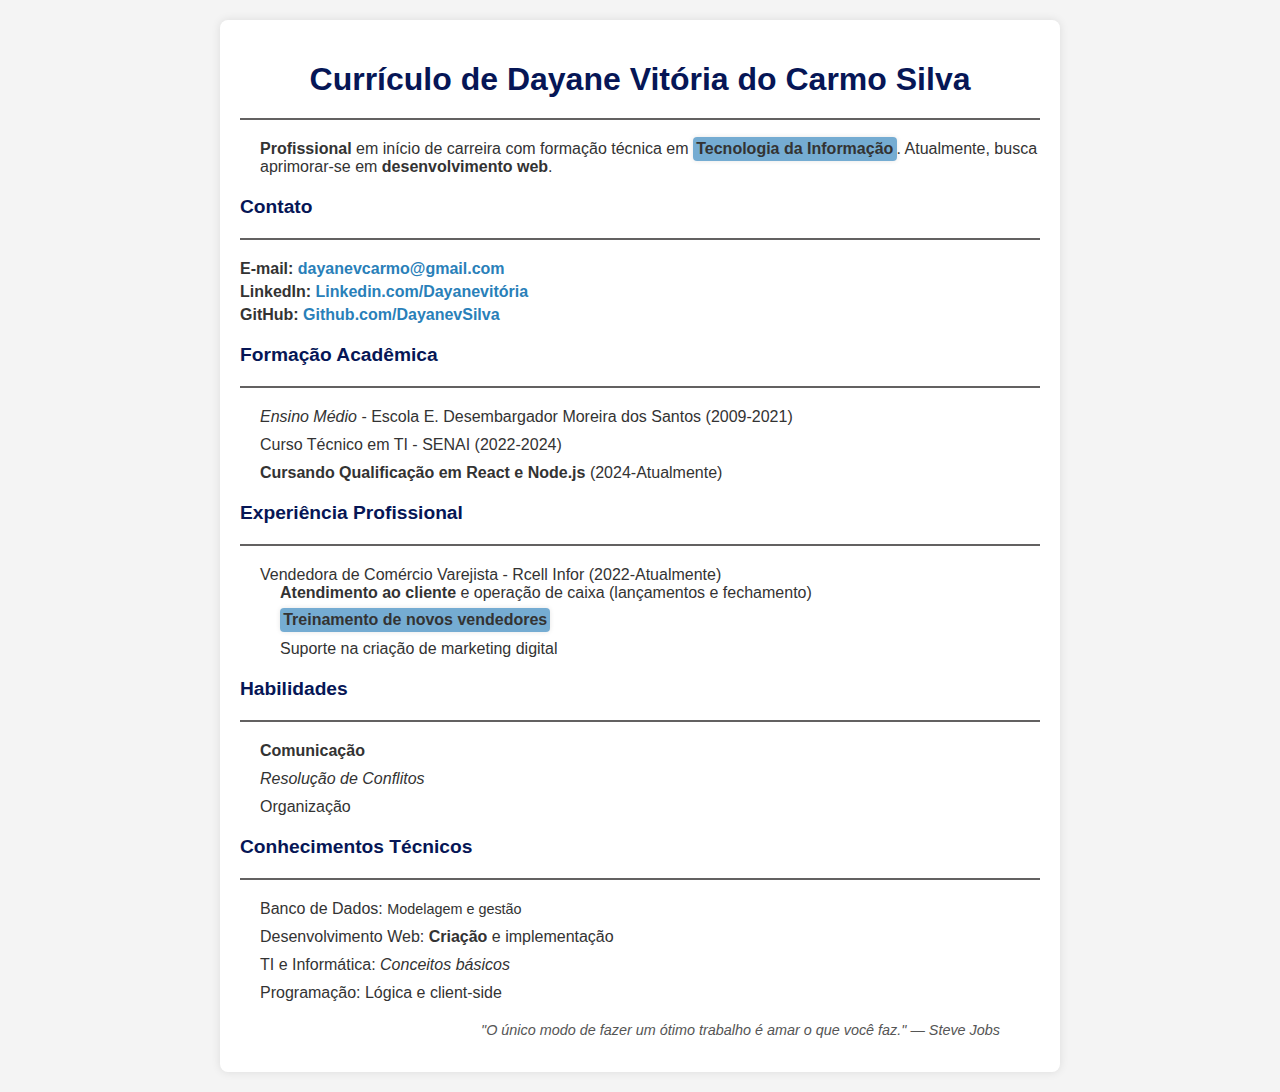
<file: index.html>
<!DOCTYPE html>
<html lang="pt-BR">

<head>
    <meta charset="UTF-8">
    <meta name="viewport" content="width=device-width, initial-scale=1.0">
    <title>Currículo de Dayane Vitória do Carmo Silva</title>
    <style>
        body {
            font-family: Arial, sans-serif;
            background-color: #f4f4f4;
            margin: 0;
            padding: 0;
            color: #333;
        }

        #curriculo {
            max-width: 800px;
            margin: 20px auto;
            padding: 20px;
            background-color: #fff;
            border-radius: 8px;
            box-shadow: 0 0 10px rgba(0, 0, 0, 0.1);
        }

        h1 {
            font-size: 2em;
            color: #061656;
            text-align: center;
            margin-bottom: 20px;
        }

        h2,
        h3 {
            color: #061656;
        }

        hr {
            border: 1px solid #636161;
            margin: 20px 0;
        }

        .contact-info p {
            margin: 5px 0;
            font-weight: bold;
        }

        .contact-info a {
            color: #2980b9;
            text-decoration: none;
        }

        .contact-info a:hover {
            text-decoration: underline;
        }

        ul {
            list-style-type: none;
            padding-left: 20px;
        }

        li {
            margin-bottom: 10px;
        }

        .section {
            margin-bottom: 20px;
        }

        .section-title {
            font-size: 1.2em;
            margin-bottom: 10px;
            font-weight: bold;
            color: #061656;
        }

        footer {
            margin-top: 20px;
            text-align: right;
            font-style: italic;
            font-size: 0.9em;
            color: #555;
        }

        mark {
            background-color: #297fb9a5;
            color: #333;
            padding: 0.2em;
            border-radius: 4px;
            font-weight: bold;
            box-shadow: 0 0 5px rgba(0, 0, 0, 0.1);
        }
    </style>
</head>

<body>

    <section id="curriculo">

        <header>
            <h1>Currículo de Dayane Vitória do Carmo Silva</h1>
        </header>

        <hr>
        <ul>
            <li><b>Profissional</b> em início de carreira com formação técnica em <mark>Tecnologia da Informação</mark>.
                Atualmente, busca aprimorar-se em <strong>desenvolvimento web</strong>.</li>
        </ul>

        <section class="section" id="contato">
            <h3 class="section-title">Contato</h3>
            <hr>
            <div class="contact-info">
                <p>E-mail: <a href="mailto:dayanevcarmo.s@gmail.com">dayanevcarmo@gmail.com</a></p>
                <p>LinkedIn: <a href="https://linkedin.com/Dayanevitória">Linkedin.com/Dayanevitória</a></p>
                <p>GitHub: <a href="https://github.com/DayanevSilva">Github.com/DayanevSilva</a></p>
            </div>
        </section>

        <section class="section" id="formacao">
            <h3 class="section-title">Formação Acadêmica</h3>
            <hr>
            <ul>
                <li><i>Ensino Médio</i> - Escola E. Desembargador Moreira dos Santos (2009-2021)</li>
                <li>Curso Técnico em TI - SENAI (2022-2024)</li>
                <li><strong>Cursando Qualificação em React e Node.js</strong> (2024-Atualmente)</li>
            </ul>
        </section>

        <section class="section" id="experiencia">
            <h3 class="section-title">Experiência Profissional</h3>
            <hr>
            <ul>
                <li>Vendedora de Comércio Varejista - Rcell Infor (2022-Atualmente)
                    <ul>
                        <li><span style="font-weight: bold;">Atendimento ao cliente</span> e operação de caixa
                            (lançamentos e fechamento)</li>
                        <li><mark>Treinamento de novos vendedores</mark></li>
                        <li>Suporte na criação de marketing digital</li>
                    </ul>
                </li>
            </ul>
        </section>

        <section class="section" id="habilidades">
            <h3 class="section-title">Habilidades</h3>
            <hr>
            <ul>
                <li><strong>Comunicação</strong></li>
                <li><em>Resolução de Conflitos</em></li>
                <li>Organização</li>
            </ul>
        </section>

        <section class="section" id="conhecimentos">
            <h3 class="section-title">Conhecimentos Técnicos</h3>
            <hr>
            <ul>
                <li>Banco de Dados: <span style="font-size: 0.9em;">Modelagem e gestão</span></li>
                <li>Desenvolvimento Web: <strong>Criação</strong> e implementação</li>
                <li>TI e Informática: <i>Conceitos básicos</i></li>
                <li>Programação: Lógica e client-side</li>
            </ul>
        </section>

        <footer>
            <blockquote>
                "O único modo de fazer um ótimo trabalho é amar o que você faz."
                — <cite>Steve Jobs</cite>
            </blockquote>
        </footer>

    </section>

</body>

</html>
</file>
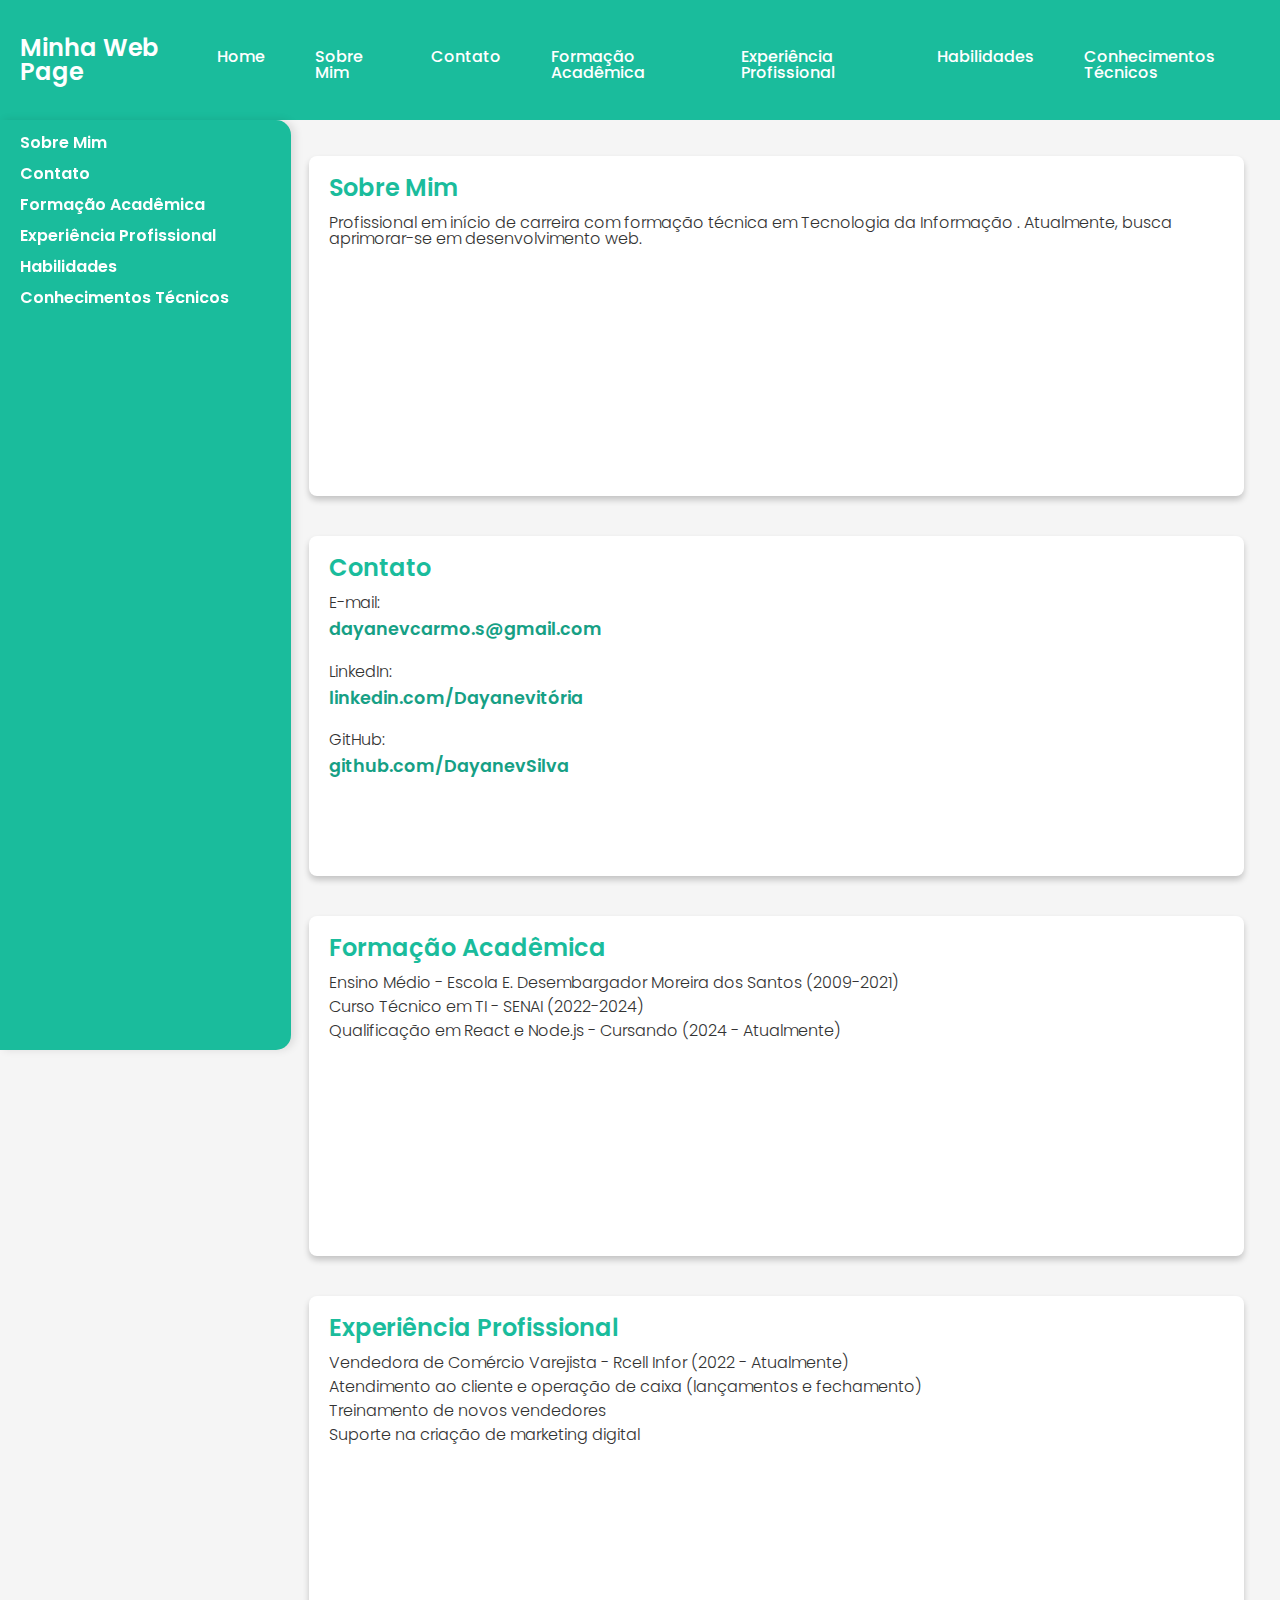
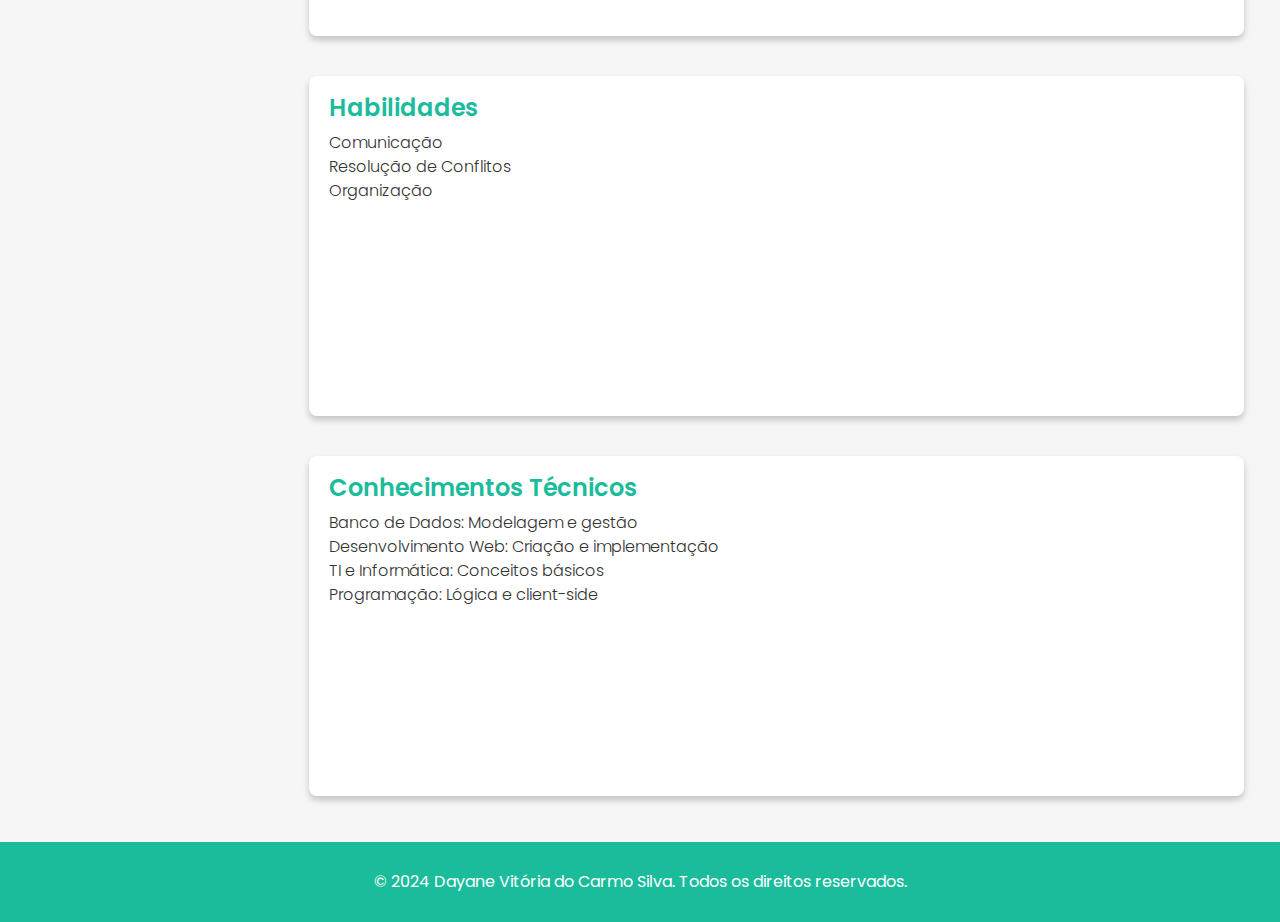
<file: web-page-basica/index.html>
<!DOCTYPE html>
<html lang="pt-BR">
<head>
    <meta charset="UTF-8">
    <meta name="viewport" content="width=device-width, initial-scale=1.0">
    <title>Currículo - Dayane Vitória do Carmo Silva</title>
    <link rel="preconnect" href="https://fonts.googleapis.com">
    <link rel="preconnect" href="https://fonts.gstatic.com" crossorigin>
    <link href="https://fonts.googleapis.com/css2?family=Poppins:ital,wght@0,100;0,200;0,300;0,400;0,500;0,600;0,700;0,800;0,900&display=swap" rel="stylesheet">
    <link rel="stylesheet" href="./reset.css">
    <link rel="stylesheet" href="./style.css">
</head>
<body>
    <header id="home">
        <h2>Minha Web Page</h2>
        <nav>
            <a href="#home">Home</a>
            <a href="#about">Sobre Mim</a>
            <a href="#contato">Contato</a>
            <a href="#formacao">Formação Acadêmica</a>
            <a href="#experiencia">Experiência Profissional</a>
            <a href="#habilidades">Habilidades</a>
            <a href="#conhecimentos">Conhecimentos Técnicos</a>
        </nav>
    </header>
    <main>
        <aside>
            <a href="#about">Sobre Mim</a>
            <a href="#contato">Contato</a>
            <a href="#formacao">Formação Acadêmica</a>
            <a href="#experiencia">Experiência Profissional</a>
            <a href="#habilidades">Habilidades</a>
            <a href="#conhecimentos">Conhecimentos Técnicos</a>
        </aside>
        <div class="container">
            <section id="about">
                <h2>Sobre Mim</h2>
                <p>Profissional em início de carreira com formação técnica em Tecnologia da Informação .
                    Atualmente, busca aprimorar-se em desenvolvimento web.</p>
            </section>
            <section id="contato">
                <h2>Contato</h2>
                <p><strong>E-mail:</strong> <a href="mailto:dayanevcarmo@gmail.com">dayanevcarmo.s@gmail.com</a></p>
                <p><strong>LinkedIn:</strong> <a href="https://linkedin.com/Dayanevitoria" target="_blank">linkedin.com/Dayanevitória</a></p>
                <p><strong>GitHub:</strong> <a href="https://github.com/DayanevSilva" target="_blank">github.com/DayanevSilva</a></p>
            </section>
            <section id="formacao">
                <h2>Formação Acadêmica</h2>
                <ul>
                    <li><strong>Ensino Médio</strong> - Escola E. Desembargador Moreira dos Santos (2009-2021)</li>
                    <li><strong>Curso Técnico em TI</strong> - SENAI (2022-2024)</li>
                    <li><strong>Qualificação em React e Node.js</strong> - Cursando (2024 - Atualmente)</li>
                </ul>
            </section>
            <section id="experiencia">
                <h2>Experiência Profissional</h2>
                <p><strong>Vendedora de Comércio Varejista</strong> - Rcell Infor (2022 - Atualmente)</p>
                <ul>
                    <li>Atendimento ao cliente e operação de caixa (lançamentos e fechamento)</li>
                    <li>Treinamento de novos vendedores</li>
                    <li>Suporte na criação de marketing digital</li>
                </ul>
            </section>
            <section id="habilidades">
                <h2>Habilidades</h2>
                <ul>
                    <li>Comunicação</li>
                    <li>Resolução de Conflitos</li>
                    <li>Organização</li>
                </ul>
            </section>
            <section id="conhecimentos">
                <h2>Conhecimentos Técnicos</h2>
                <ul>
                    <li><strong>Banco de Dados:</strong> Modelagem e gestão</li>
                    <li><strong>Desenvolvimento Web:</strong> Criação e implementação</li>
                    <li><strong>TI e Informática:</strong> Conceitos básicos</li>
                    <li><strong>Programação:</strong> Lógica e client-side</li>
                </ul>
            </section>
        </div>
    </main>
    <footer>
        <p>© 2024 Dayane Vitória do Carmo Silva. Todos os direitos reservados.</p>
    </footer>
</body>
</html>
</file>
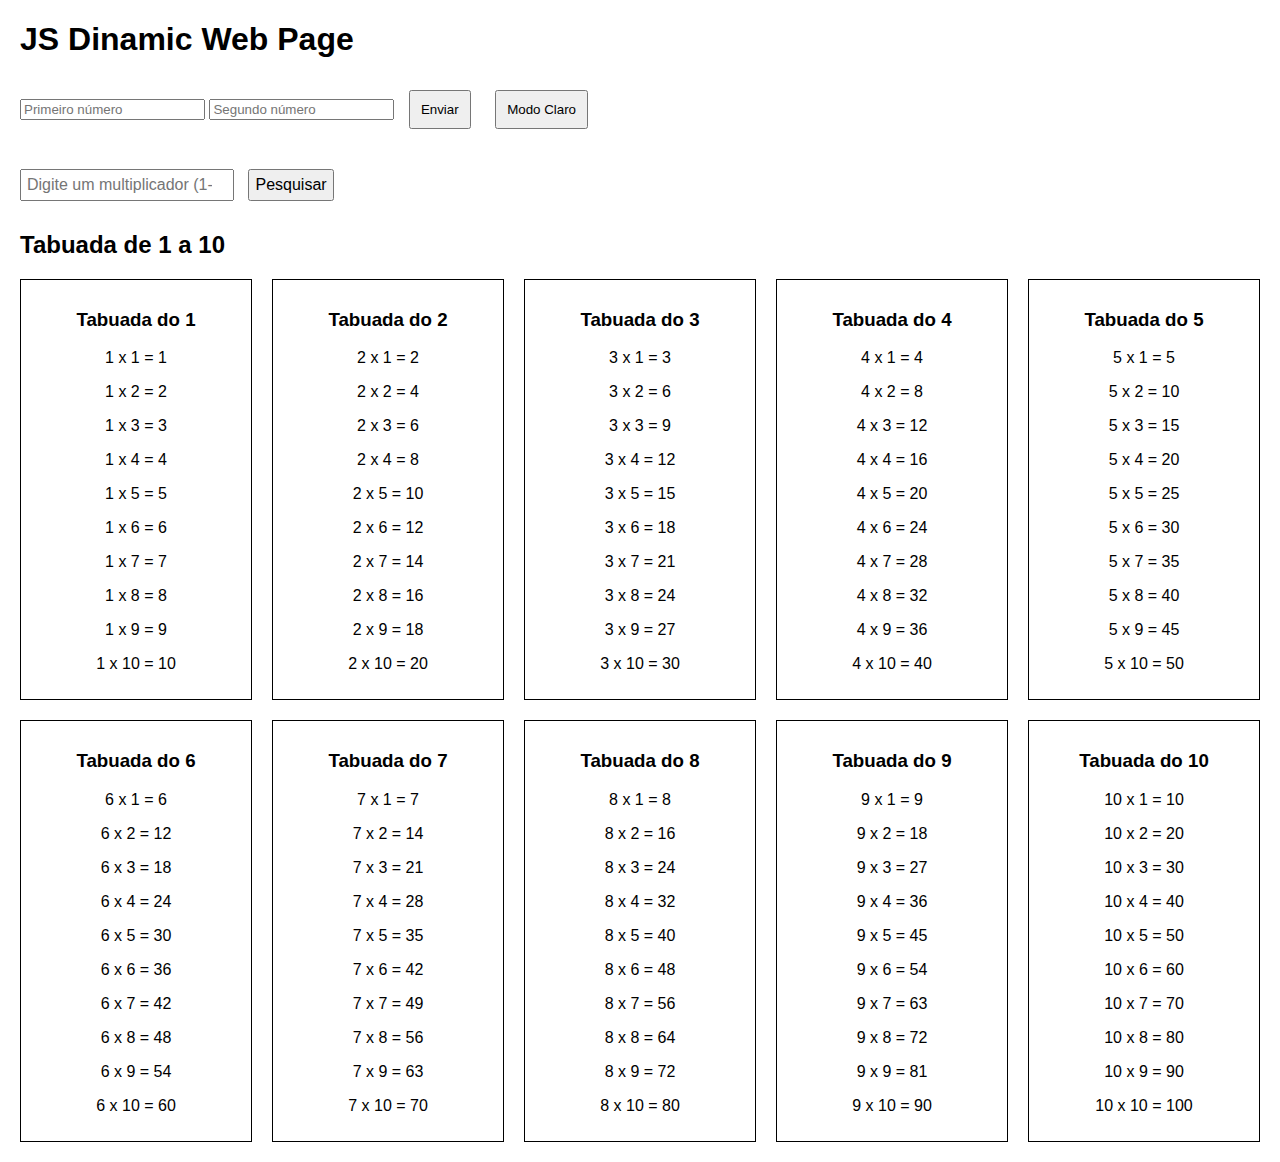
<file: JAVASCRIPT/HTML-DINAMICO-JS/index.html>
<!DOCTYPE html>
<html lang="pt-br">

<head>
    <meta charset="UTF-8">
    <meta name="viewport" content="width=device-width, initial-scale=1.0">
    <title>JS Dinamic Web Page</title>
    <style>
        body {
            font-family: Arial, sans-serif;
            margin: 20px;
        }

        #forms {
            margin-bottom: 20px;
        }

        .tabuada {
            display: grid;
            grid-template-columns: repeat(5, 1fr);
            gap: 20px;
            margin-top: 20px;
        }

        .tabuada div {
            padding: 10px;
            border: 1px solid #000;
            text-align: center;
        }

        .highlight {
            background-color: rgb(0, 166, 255); 
        }

        button {
            margin: 10px;
            padding: 10px;
            cursor: pointer;
        }

        #resultado {
            margin-top: 20px;
        }

        h2 {
            margin-top: 20px;
        }

        .search-box {
            margin-top: 20px;
        }

        .search-box input {
            padding: 5px;
            font-size: 16px;
            width: 200px;
        }

        .search-box button {
            padding: 5px;
            font-size: 16px;
        }
    </style>
</head>

<body>
    <h1>JS Dinamic Web Page</h1>
    
    <div id="forms">
        <input type="number" id="num1" placeholder="Primeiro número">
        <input type="number" id="num2" placeholder="Segundo número">
        <button type="submit" id="enviarBtn">Enviar</button>
        <button type="button" id="divTema">Modo Claro</button>
    </div>
    
    <div id="resultado"></div>

    <div class="search-box">
        <input type="number" id="pesquisa" placeholder="Digite um multiplicador (1-10)">
        <button type="button" id="pesquisarBtn">Pesquisar</button>
        <p id="resultadoPesquisa"></p>
    </div>

    <h2>Tabuada de 1 a 10</h2>
    <div class="tabuada" id="tabuada"></div>

    <script>
        const divTema = document.getElementById("divTema");
        const body = document.body;
        
        divTema.addEventListener('click', () => {
            if (body.style.backgroundColor === 'black') {
                body.style.backgroundColor = 'white';
                body.style.color = 'black';
                divTema.textContent = 'Modo Claro';
            } else {
                body.style.backgroundColor = 'black';
                body.style.color = 'white';
                divTema.textContent = 'Modo Escuro';
            }
        });

        function operacoes(a, b) {
            return `
                <h2>Resultado das Operações:</h2>
                <p>Soma: ${(a + b)}</p>
                <p>Subtração: ${(a - b)}</p>
                <p>Multiplicação: ${(a * b)}</p>
                <p>Divisão: ${(a / b).toFixed(2)}</p>
            `;
        }

        const enviarBtn = document.getElementById('enviarBtn');
        enviarBtn.addEventListener('click', () => {
            const num1 = parseFloat(document.getElementById("num1").value);
            const num2 = parseFloat(document.getElementById("num2").value);

            if (isNaN(num1) || isNaN(num2)) {
                alert("Por favor, insira dois números válidos.");
                return;
            }

            const resultadoDiv = document.getElementById("resultado");
            resultadoDiv.innerHTML = operacoes(num1, num2);
        });

        function gerarTabuada() {
            const tabuadaDiv = document.getElementById("tabuada");
            tabuadaDiv.innerHTML = ''; 

            for (let i = 1; i <= 10; i++) {
                const tabuadaItem = document.createElement("div");
                let tabuadaTexto = `<h3>Tabuada do ${i}</h3>`;
                for (let j = 1; j <= 10; j++) {
                    tabuadaTexto += `<p>${i} x ${j} = ${i * j}</p>`;
                }
                tabuadaItem.innerHTML = tabuadaTexto;
                tabuadaItem.id = `tabuada${i}`;
                tabuadaDiv.appendChild(tabuadaItem);
            }
        }

        function pesquisarMultiplicacao() {
            const pesquisa = document.getElementById("pesquisa").value.trim();
            const resultadoPesquisa = document.getElementById("resultadoPesquisa");
            const tabuadaDiv = document.getElementById("tabuada");

            const allTabuadas = tabuadaDiv.querySelectorAll("div");
            allTabuadas.forEach(t => t.classList.remove("highlight"));

            if (!pesquisa) {
                resultadoPesquisa.textContent = "Por favor, insira um número de multiplicação.";
                return;
            }

            const numPesquisa = parseInt(pesquisa);

            if (numPesquisa >= 1 && numPesquisa <= 10) {
                const tabuadaItem = document.getElementById(`tabuada${numPesquisa}`);
                tabuadaItem.classList.add("highlight");

                resultadoPesquisa.textContent = `Tabuada do ${numPesquisa} destacada!`;
            } else {
                resultadoPesquisa.textContent = "Digite um número entre 1 e 10 para ver a tabuada correspondente.";
            }
        }

        gerarTabuada();

        const pesquisarBtn = document.getElementById("pesquisarBtn");
        pesquisarBtn.addEventListener('click', pesquisarMultiplicacao);
    </script>
</body>

</html>
</file>
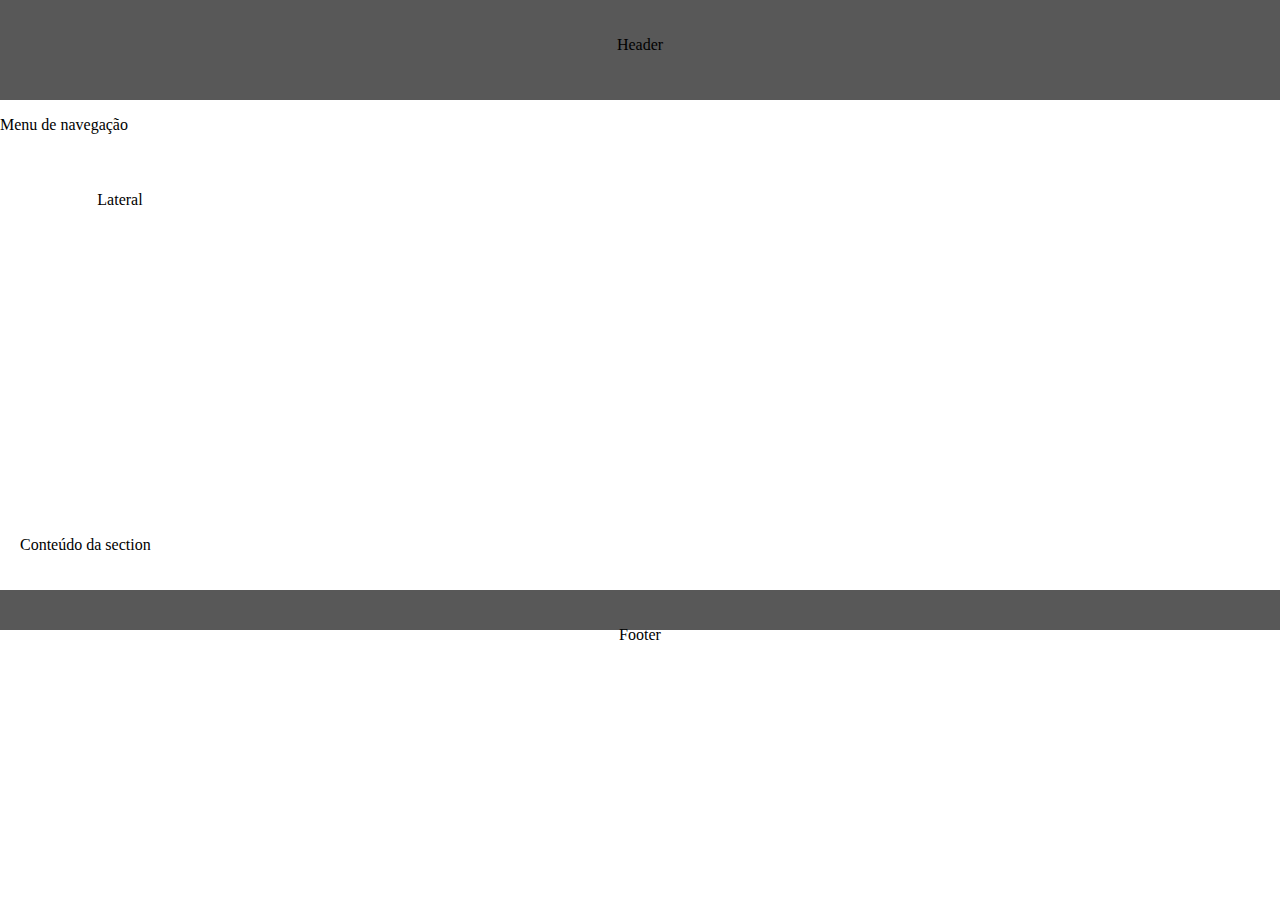
<file: HTML_CSS/estrutura_semantica.html>
<!DOCTYPE html>
<html lang="pt-BR">
<head>
    <meta charset="UTF-8">
    <meta name="viewport" content="width=device-width, initial-scale=1.0">
    <title>Site semântico</title>
    <style>
        body{
            margin: 0px;
        }
        nav, main, aside, footer, header, section{
            padding: 20px;
            box-sizing: border-box
        }
        header{
            text-align: center;
            background-color: #585858;
            height: 100px
        }
        nav{
            text-align: left;
            text-decoration: dotted;
            color: rgb(113, 0, 0);
            height: 600px;
            padding: 10px;
        }
        main{
            display: flex;
            background-color: rgb (201, 201, 201);
            text-align: center;
            justify-content: space-between;
            height: 350px;
        }
        aside{
            background-color: rgb (148, 132, 132);
            text-align: center;
            padding: 5px;
            height: auto;
            width: 200px;
        }
        footer{
            height: 20px;
            background-color: #585858;
            text-align: center;
        }


    </style>

</head>

<body>
    <header>
        <p>Header</p>
    </header>
    <navbar>
        <p>Menu de navegação</p>
    </navbar>
    <main>
        <aside>
            <p>Lateral</p>
        </aside>
        
    </main>
    <section>
        <p>Conteúdo da section</p>
    </section>
    <footer>
        <p>Footer</p>
    </footer>
    
</body>
</html>
</file>
<file: web-page-basica/style.css>
body {
    background-color: #F5F5F5;
    color: #333;
    font-family: "Poppins", sans-serif;
    font-weight: 300;
    margin: 0;
    padding: 0;
    height: 100vh;
}

header {
    background-color: #1abc9c;  
    height: 80px;
    padding: 20px;
    font-weight: 600;
    font-size: 1.5rem;
    display: flex;
    justify-content: center;
    align-items: center;
    color: #fff;
}

nav {
    margin-top: 10px;
    display: flex;
    justify-content: center;
    gap: 20px;
}

nav a {
    color: #fff;
    text-decoration: none;
    font-size: 1rem;
    font-weight: 500;
    padding: 5px 15px;
    border-radius: 5px;
    transition: background-color 0.3s ease, color 0.3s ease;
}

nav a:hover {
    background-color: #2c3e50;
    color: #1abc9c;
}

main {
    display: flex;
    flex: 1; 
    gap: 20px;
    /* padding-top: 120px; */
    margin: 20px;
}

aside {
    position: fixed;
    background-color: #1abc9c;  
    padding: 15px;
    height: 100%;
    width: 20%; 
    top: 120px;
    left: 0;  
    border-radius: 0 15px 15px 0;
    box-shadow: 4px 0 8px rgba(0, 0, 0, 0.1);
    z-index: 999;
    text-align: left; 
    padding-left: 20px; 
}

aside a {
    color: #fff;
    font-size: 1rem;
    text-decoration: none;
    font-weight: 600;
    display: block; 
    margin-bottom: 15px;
    transition: color 0.3s ease;
}

aside a:hover {
    color: #2c3e50;
}

.container {
    display: flex;
    flex-direction: column;
    gap: 40px;
    width: 80%;
    margin-left: 22%; 
    padding: 1em;
}

section {
    background-color: #fff;
    padding: 20px;
    border-radius: 8px;
    box-shadow: 0 4px 6px rgba(0, 0, 0, 0.2);
    min-height: 300px;
}

section h2 {
    font-size: 1.5rem;
    font-weight: 600;
    color: #1abc9c;
    margin-bottom: 15px;
}

section ul {
    list-style-type: none;
    padding-left: 0;
}

section ul li {
    margin: 8px 0;
}

footer {
    height: 80px;
    background-color: #1abc9c;
    display: flex;
    justify-content: center;
    align-items: center;
    text-align: center;
    color: #fff;
    margin-top: 30px;
}

footer p {
    font-size: 1rem;
    font-weight: 400;
}

@media (max-width: 768px) {
    aside {
        width: 100%;
        position: relative;
        top: 0;
        left: 0;
        height: auto;
        border-radius: 0;
    }

    main {
        flex-direction: column;
        margin: 20px;
    }

    .container {
        margin-left: 0;
        width: 100%;
    }
}

.container a {
    color: #16a085;
    text-decoration: none;
    font-weight: 600;
    font-size: 1.1rem;
    margin-bottom: 15px;
    padding: 10px;
    border-radius: 5px;
    transition: background-color 0.3s ease, color 0.3s ease;
}

.container a:hover {
    background-color: #1abc9c;
    color: #fff;
}

.container a {
    display: block;
    width: 100%;
    padding-left: 0;
}
</file>
